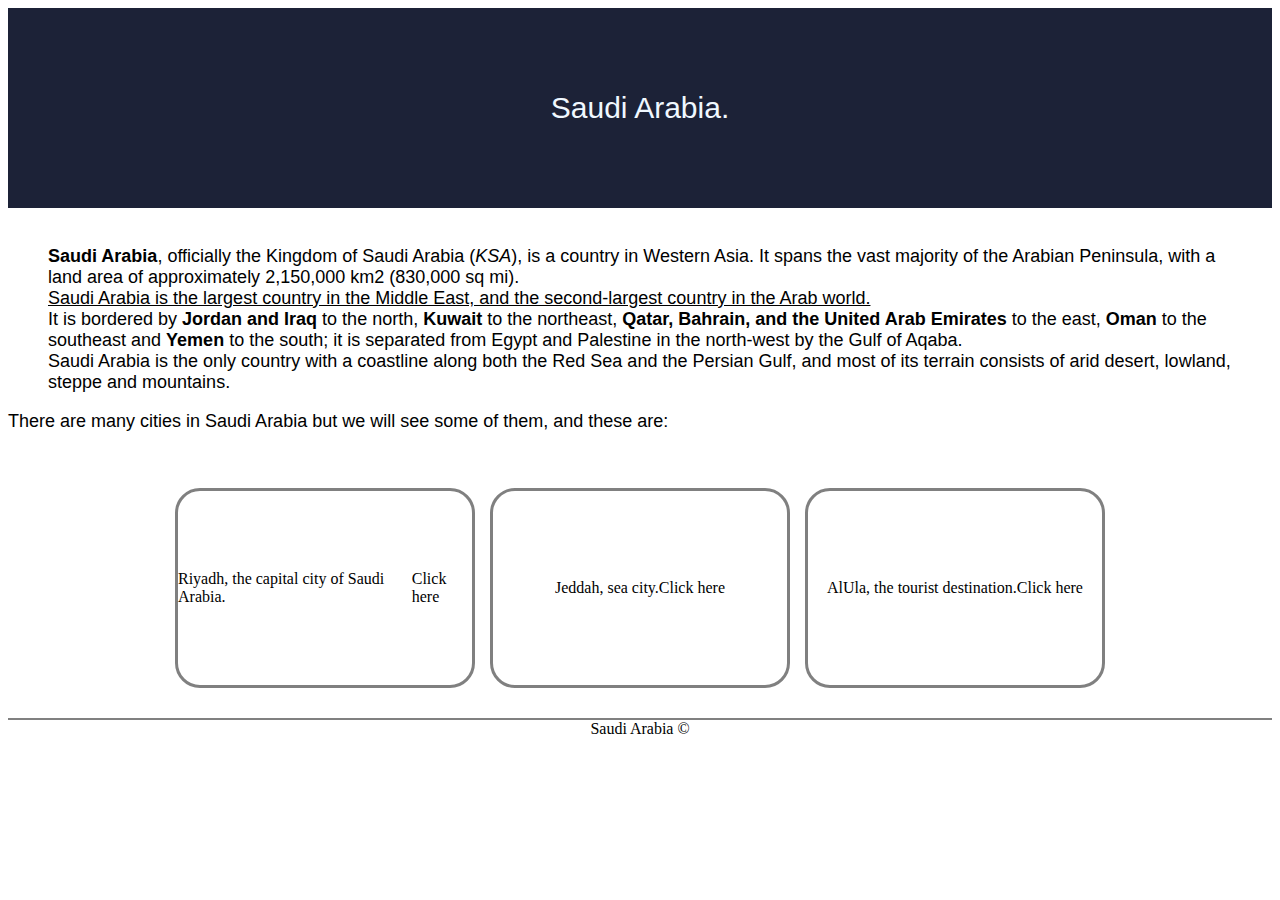
<file: index.html>
<!DOCTYPE html>
<html lang="en">
  <head>
    <meta charset="UTF-8" />
    <meta http-equiv="X-UA-Compatible" content="IE=edge" />
    <meta name="viewport" content="width=device-width, initial-scale=1.0" />
    <title>Blog</title>
    <link href="CSS/indexStyle.css" rel="stylesheet" />
  </head>
  <body>
    <nav class="header">Saudi Arabia.</nav>
    <header class="text">
      <blockquote cite="https://en.wikipedia.org/wiki/Saudi_Arabia">
        <b>Saudi Arabia</b>, officially the Kingdom of Saudi Arabia
        (<em>KSA</em>), is a country in Western Asia. It spans the vast majority
        of the Arabian Peninsula, with a land area of approximately 2,150,000
        km2 (830,000 sq mi). <br />
        <u>
          Saudi Arabia is the largest country in the Middle East, and the
          second-largest country in the Arab world.
        </u>
        <br />
        It is bordered by <b>Jordan and Iraq</b> to the north, <b>Kuwait</b> to
        the northeast, <b>Qatar, Bahrain, and the United Arab Emirates</b> to
        the east, <b>Oman</b> to the southeast and <b>Yemen</b> to the south; it
        is separated from Egypt and Palestine in the north-west by the Gulf of
        Aqaba.<br />
        Saudi Arabia is the only country with a coastline along both the Red Sea
        and the Persian Gulf, and most of its terrain consists of arid desert,
        lowland, steppe and mountains. <br />
      </blockquote>
      <p>
        There are many cities in Saudi Arabia but we will see some of them, and
        these are:
      </p>
    </header>
    <br />
    <div class="conatiner">
      <div class="box" id="one">
        Riyadh, the capital city of Saudi Arabia.
        <a href="pages/Riyadh.html">Click here</a>
      </div>
      <div class="box" id="two">
        Jeddah, sea city.<a href="pages/Jeddah.html">Click here</a>
      </div>
      <div class="box" id="three">
        AlUla, the tourist destination.
        <a href="pages/AlUla.html">Click here</a>
      </div>
    </div>
    <footer>Saudi Arabia ©</footer>
  </body>
</html>
</file>
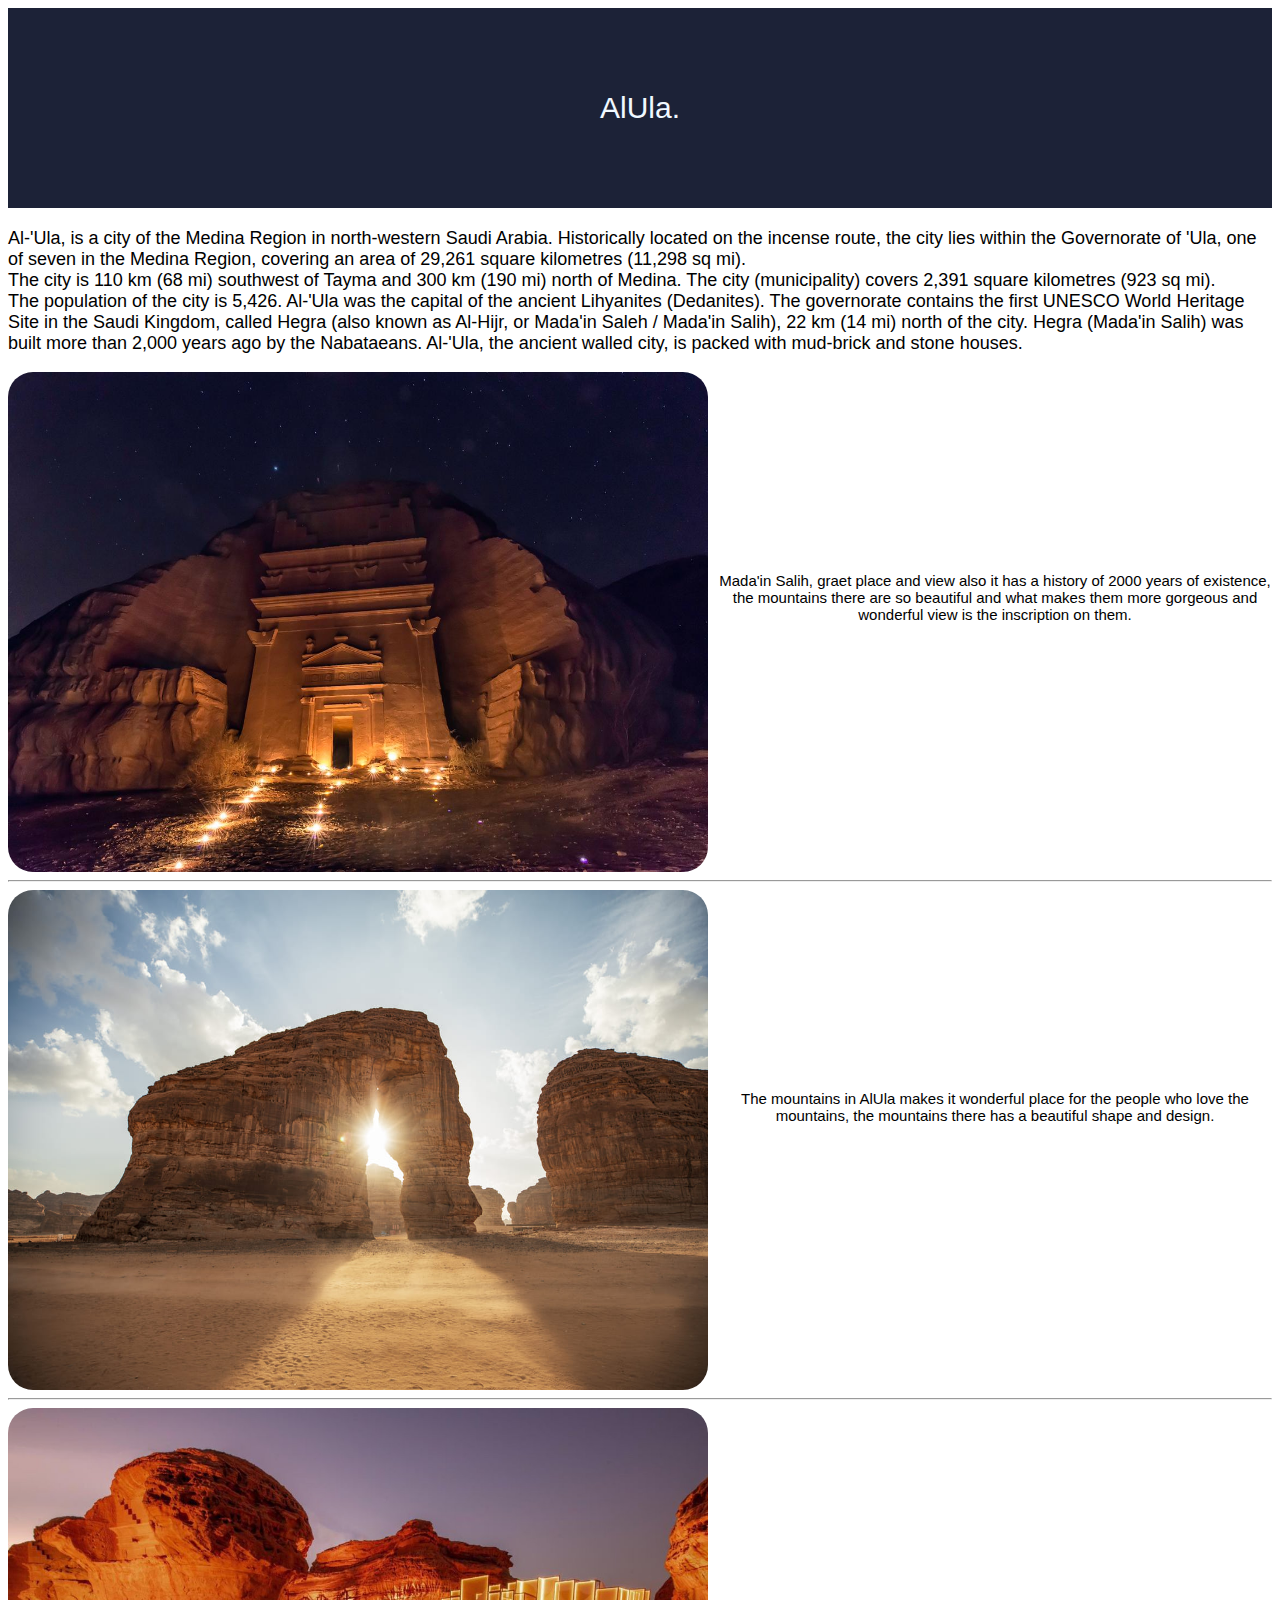
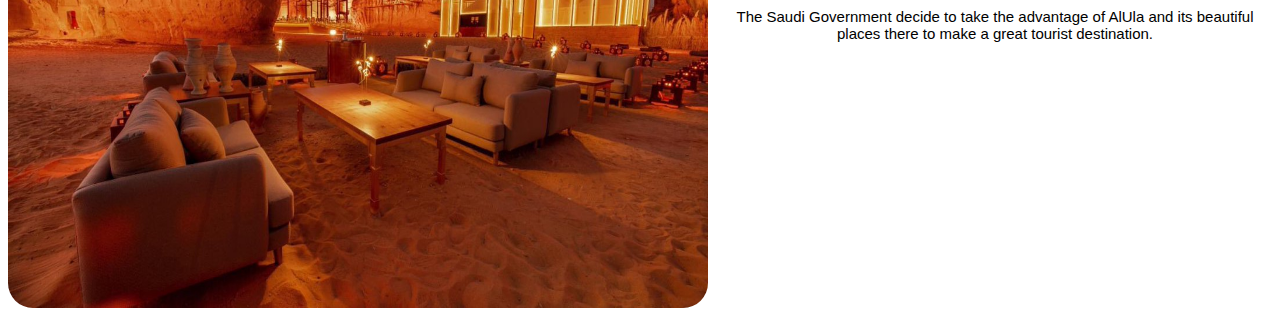
<file: AlUla.html>
<!DOCTYPE html>
<html lang="en">
  <head>
    <meta charset="UTF-8" />
    <meta http-equiv="X-UA-Compatible" content="IE=edge" />
    <meta name="viewport" content="width=device-width, initial-scale=1.0" />
    <title>AlUla</title>
    <link rel="stylesheet" href="Cities.css" />
  </head>
  <body>
    <nav class="header">AlUla.</nav>
    <div class="text">
      Al-'Ula, is a city of the Medina Region in north-western Saudi Arabia.
      Historically located on the incense route, the city lies within the
      Governorate of 'Ula, one of seven in the Medina Region, covering an area
      of 29,261 square kilometres (11,298 sq mi).<br />
      The city is 110 km (68 mi) southwest of Tayma and 300 km (190 mi) north of
      Medina. The city (municipality) covers 2,391 square kilometres (923 sq
      mi).<br />
      The population of the city is 5,426. Al-'Ula was the capital of the
      ancient Lihyanites (Dedanites). The governorate contains the first UNESCO
      World Heritage Site in the Saudi Kingdom, called Hegra (also known as
      Al-Hijr, or Mada'in Saleh / Mada'in Salih), 22 km (14 mi) north of the
      city. Hegra (Mada'in Salih) was built more than 2,000 years ago by the
      Nabataeans. Al-'Ula, the ancient walled city, is packed with mud-brick and
      stone houses.
    </div>
    <br />
    <div class="container">
      <img src="images/AlUla5.jpeg" alt="Mada'inSalih" />
      <div class="img-text">
        Mada'in Salih, graet place and view also it has a history of 2000 years
        of existence, the mountains there are so beautiful and what makes them
        more gorgeous and wonderful view is the inscription on them.
      </div>
    </div>
    <hr />
    <div class="container">
      <img src="images/Alula4.jpeg" alt="AlUlaMountains" />
      <div class="img-text">
        The mountains in AlUla makes it wonderful place for the people who love
        the mountains, the mountains there has a beautiful shape and design.
      </div>
    </div>
    <hr />
    <div class="container">
      <img src="images/AlUla2.jpeg" alt="AlUlaPlace" />
      <div class="img-text">
        The Saudi Government decide to take the advantage of AlUla and its
        beautiful places there to make a great tourist destination.
      </div>
    </div>
  </body>
</html>
</file>
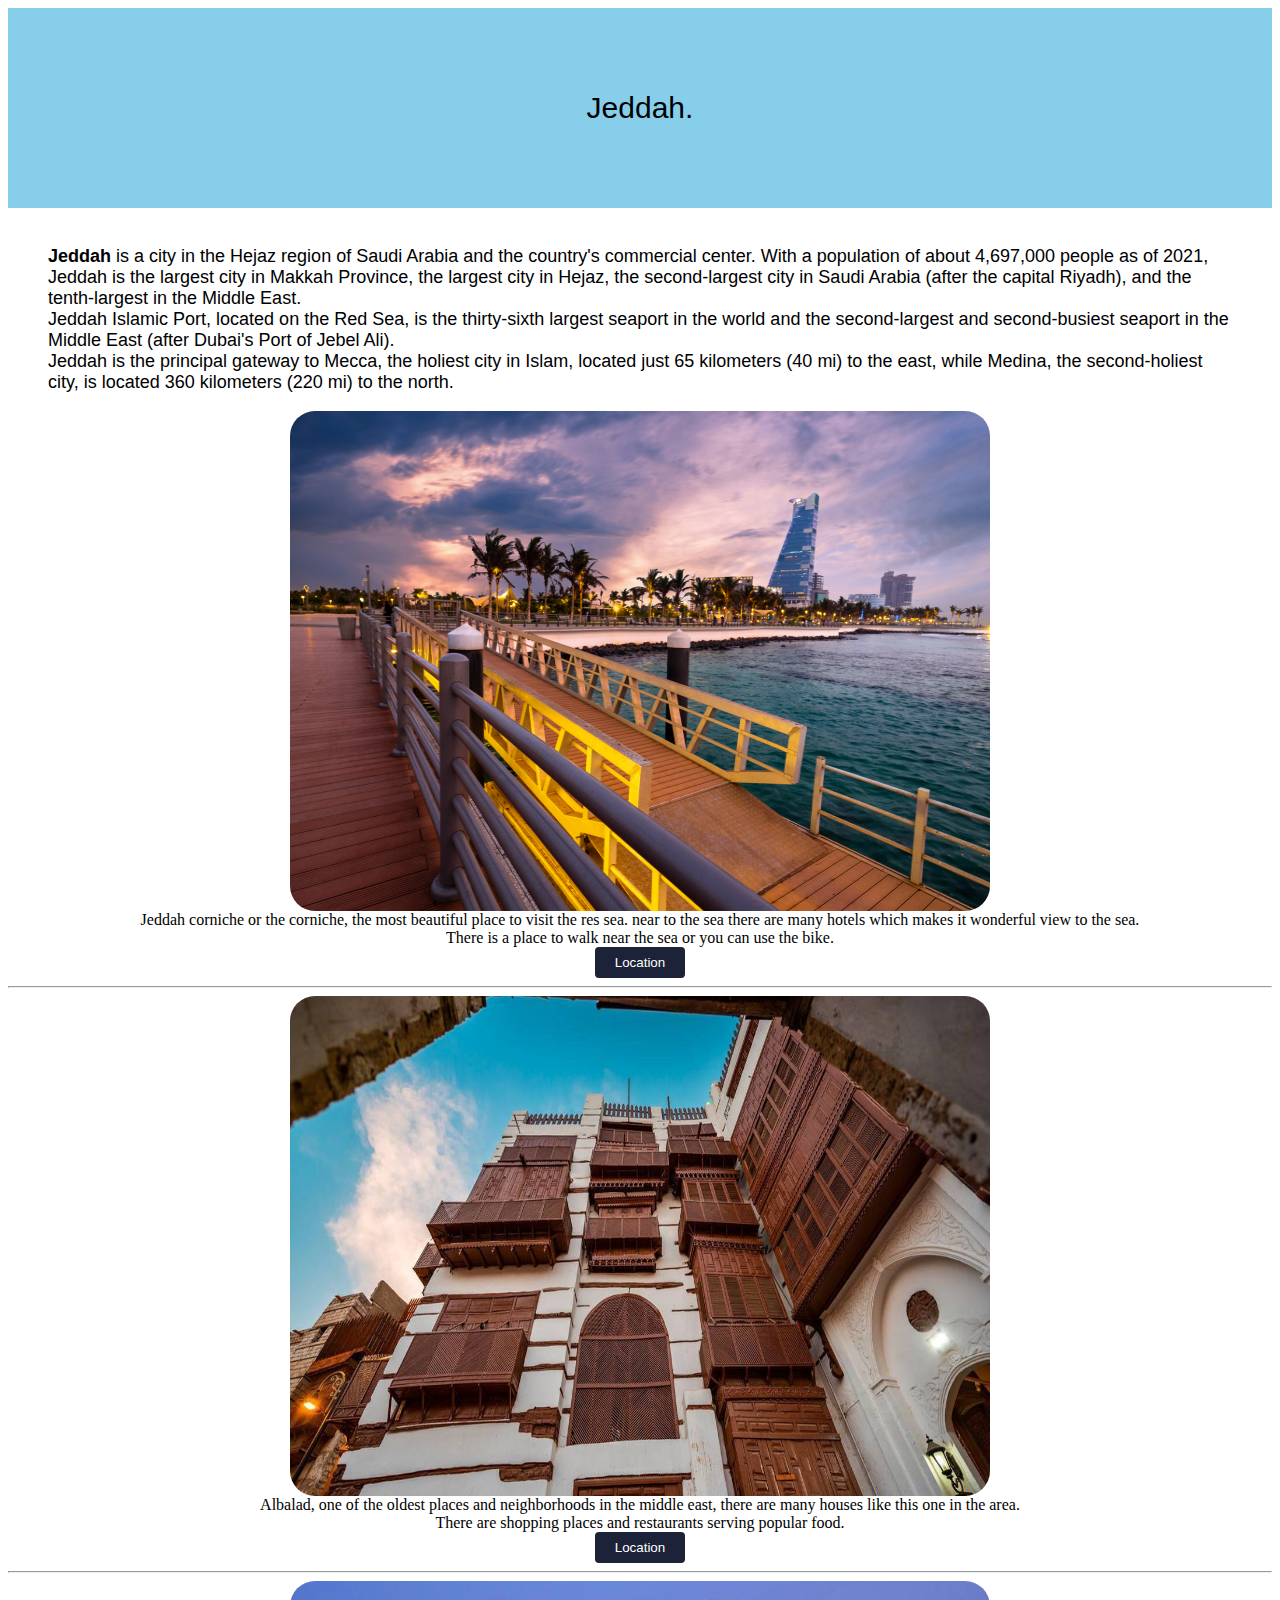
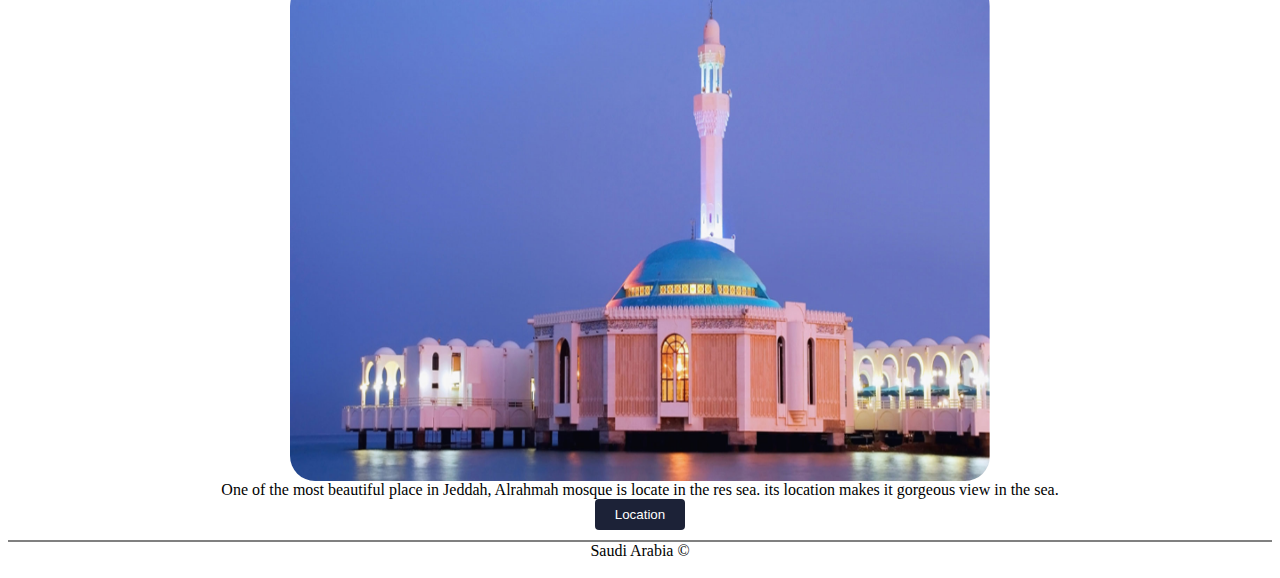
<file: Jeddah.html>
<!DOCTYPE html>
<html lang="en">
  <head>
    <meta charset="UTF-8" />
    <meta http-equiv="X-UA-Compatible" content="IE=edge" />
    <meta name="viewport" content="width=device-width, initial-scale=1.0" />
    <title>Jeddah</title>
    <link rel="stylesheet" href="/CSS/jeddahStyle.css" />
  </head>
  <body>
    <nav class="header jeddahBg">Jeddah.</nav>
    <header class="text">
      <blockquote cite="https://en.wikipedia.org/wiki/Jeddah">
        <b>Jeddah</b> is a city in the Hejaz region of Saudi Arabia and the
        country's commercial center. With a population of about 4,697,000 people
        as of 2021, Jeddah is the largest city in Makkah Province, the largest
        city in Hejaz, the second-largest city in Saudi Arabia (after the
        capital Riyadh), and the tenth-largest in the Middle East.<br />
        Jeddah Islamic Port, located on the Red Sea, is the thirty-sixth largest
        seaport in the world and the second-largest and second-busiest seaport
        in the Middle East (after Dubai's Port of Jebel Ali).<br />
        Jeddah is the principal gateway to Mecca, the holiest city in Islam,
        located just 65 kilometers (40 mi) to the east, while Medina, the
        second-holiest city, is located 360 kilometers (220 mi) to the north.
      </blockquote>
    </header>
    <div>
      <div class="boox">
        <img src="images/Jeddah1.jpeg" alt="JeddahCorniche" />
        <figcaption>
          Jeddah corniche or the corniche, the most beautiful place to visit the
          res sea. near to the sea there are many hotels which makes it
          wonderful view to the sea.<br />
          There is a place to walk near the sea or you can use the bike.
        </figcaption>
        <button>Location</button>
      </div>
      <hr />
      <div class="boox">
        <img src="images/Jeddah2.jpeg" alt="Albalad" />
        <figcaption>
          Albalad, one of the oldest places and neighborhoods in the middle
          east, there are many houses like this one in the area.<br />
          There are shopping places and restaurants serving popular food.<br />
        </figcaption>
        <button>Location</button>
      </div>
      <hr />
      <div class="boox">
        <img src="images/Jeddah3.jpeg" alt="HeetCave" />
        <figcaption>
          One of the most beautiful place in Jeddah, Alrahmah mosque is locate
          in the res sea. its location makes it gorgeous view in the sea.<br />
        </figcaption>
        <button>Location</button>
      </div>
    </div>
    <footer>Saudi Arabia ©</footer>
  </body>
</html>
</file>
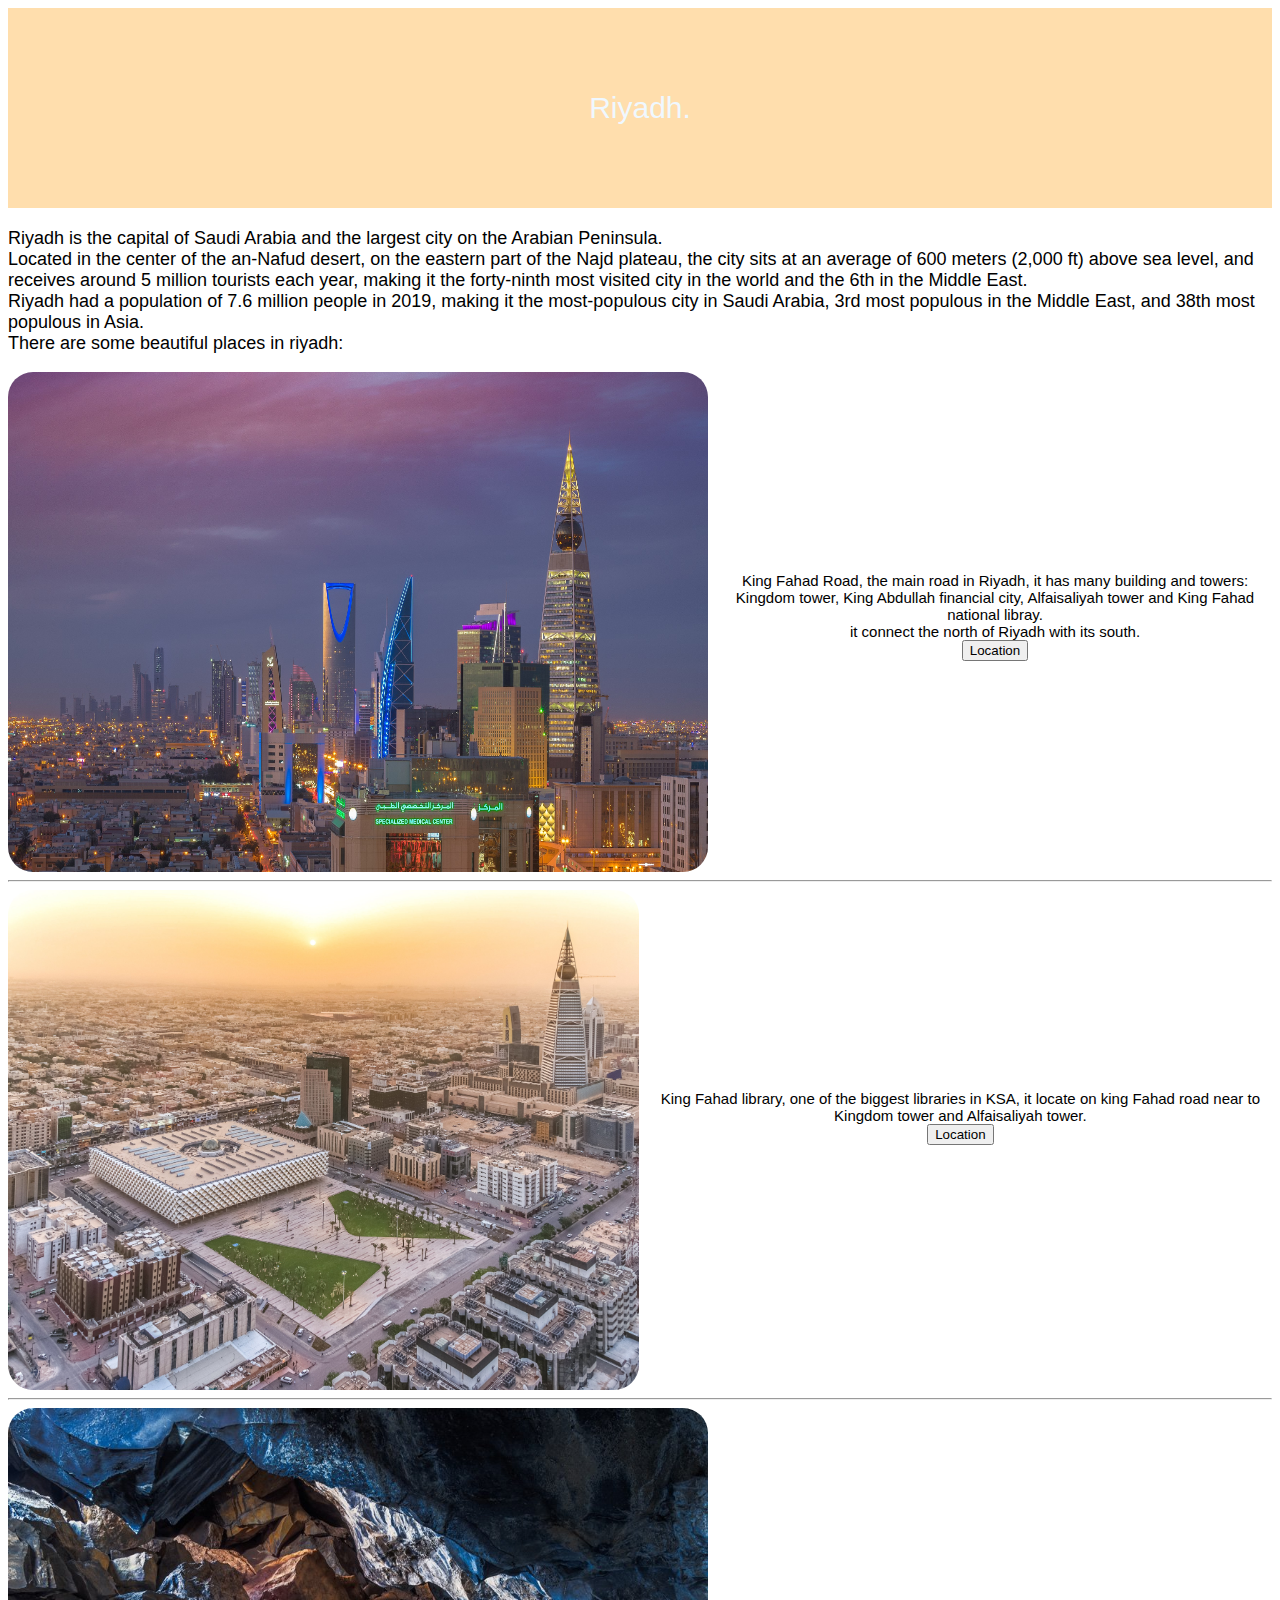
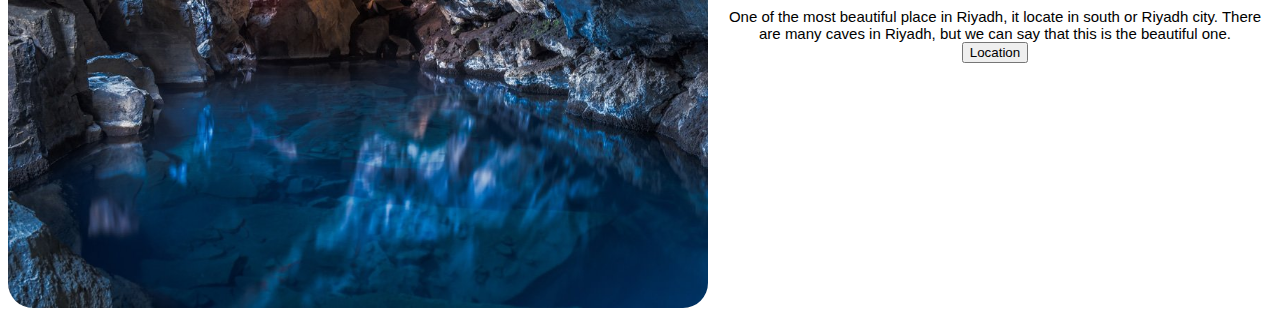
<file: Riyadh.html>
<!DOCTYPE html>
<html lang="en">
  <head>
    <meta charset="UTF-8" />
    <meta http-equiv="X-UA-Compatible" content="IE=edge" />
    <meta name="viewport" content="width=device-width, initial-scale=1.0" />
    <title>Riyadh</title>
    <link rel="stylesheet" href="Cities.css" />
  </head>
  <body>
    <nav class="header" style="background-color: navajowhite">Riyadh.</nav>
    <div class="text">
      Riyadh is the capital of Saudi Arabia and the largest city on the Arabian
      Peninsula.<br />
      Located in the center of the an-Nafud desert, on the eastern part of the
      Najd plateau, the city sits at an average of 600 meters (2,000 ft) above
      sea level, and receives around 5 million tourists each year, making it the
      forty-ninth most visited city in the world and the 6th in the Middle
      East.<br />
      Riyadh had a population of 7.6 million people in 2019, making it the
      most-populous city in Saudi Arabia, 3rd most populous in the Middle East,
      and 38th most populous in Asia.<br />
      There are some beautiful places in riyadh:
    </div>
    <br />
    <div class="container">
      <img src="images/Riyadh2.jpeg" alt="RiyadhMainRoad" />
      <div class="img-text">
        King Fahad Road, the main road in Riyadh, it has many building and
        towers: Kingdom tower, King Abdullah financial city, Alfaisaliyah tower
        and King Fahad national libray. <br />
        it connect the north of Riyadh with its south.<br />
        <button>Location</button>
      </div>
    </div>
    <hr />
    <div class="container">
      <img src="images/Riyadh6.jpeg" alt="KingFahadLibrary" />
      <div class="img-text">
        King Fahad library, one of the biggest libraries in KSA, it locate on
        king Fahad road near to Kingdom tower and Alfaisaliyah tower.<br />
        <button>Location</button>
      </div>
    </div>
    <hr />
    <div class="container">
      <img src="images/Riyadh7.jpeg" alt="HeetCave" />
      <div class="img-text">
        One of the most beautiful place in Riyadh, it locate in south or Riyadh
        city. There are many caves in Riyadh, but we can say that this is the
        beautiful one.<br />
        <button>Location</button>
      </div>
    </div>
  </body>
</html>
</file>
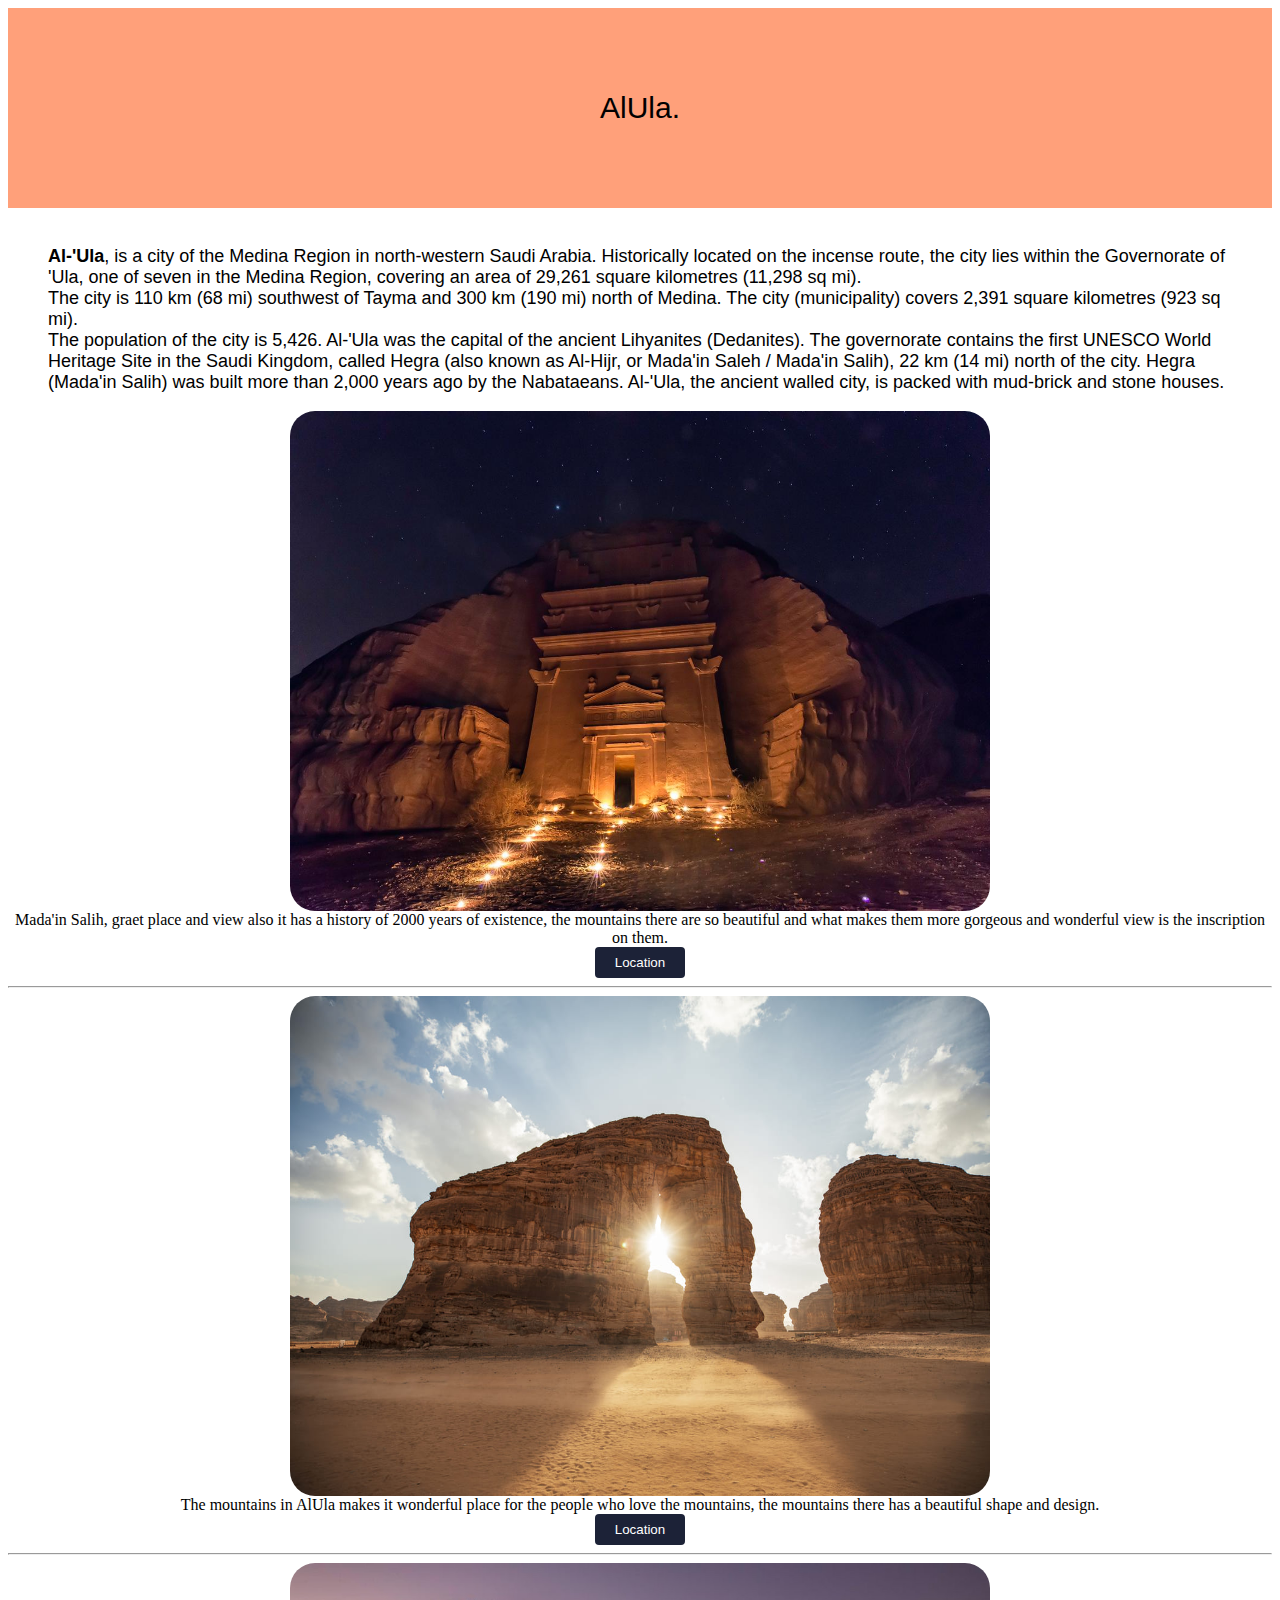
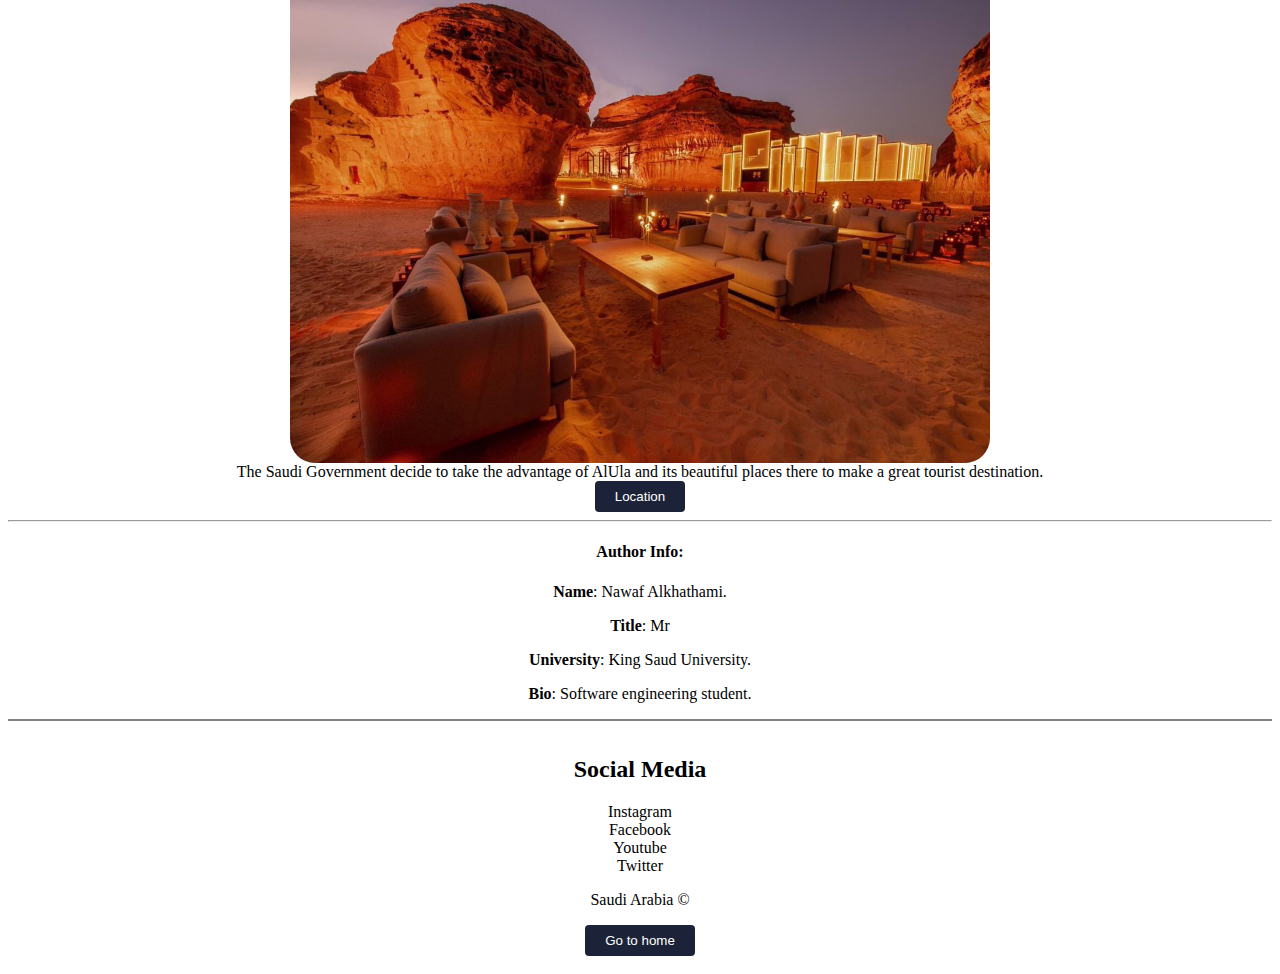
<file: pages/AlUla.html>
<!DOCTYPE html>
<html lang="en">
  <head>
    <meta charset="UTF-8" />
    <meta http-equiv="X-UA-Compatible" content="IE=edge" />
    <meta name="viewport" content="width=device-width, initial-scale=1.0" />
    <title>AlUla</title>
    <link rel="stylesheet" href="../CSS/alulaStyle.css" />
  </head>
  <body>
    <nav class="header alulaBg">AlUla.</nav>
    <header class="text">
      <blockquote cite="https://en.wikipedia.org/wiki/Al-'Ula">
        <b>Al-'Ula</b>, is a city of the Medina Region in north-western Saudi
        Arabia. Historically located on the incense route, the city lies within
        the Governorate of 'Ula, one of seven in the Medina Region, covering an
        area of 29,261 square kilometres (11,298 sq mi).<br />
        The city is 110 km (68 mi) southwest of Tayma and 300 km (190 mi) north
        of Medina. The city (municipality) covers 2,391 square kilometres (923
        sq mi).<br />
        The population of the city is 5,426. Al-'Ula was the capital of the
        ancient Lihyanites (Dedanites). The governorate contains the first
        UNESCO World Heritage Site in the Saudi Kingdom, called Hegra (also
        known as Al-Hijr, or Mada'in Saleh / Mada'in Salih), 22 km (14 mi) north
        of the city. Hegra (Mada'in Salih) was built more than 2,000 years ago
        by the Nabataeans. Al-'Ula, the ancient walled city, is packed with
        mud-brick and stone houses.
      </blockquote>
    </header>
    <div>
      <div class="boox">
        <img src="../images/AlUla5.jpeg" alt="Mada'inSalih" />
        <figcaption>
          Mada'in Salih, graet place and view also it has a history of 2000
          years of existence, the mountains there are so beautiful and what
          makes them more gorgeous and wonderful view is the inscription on
          them.<br />
        </figcaption>
        <button>Location</button>
      </div>
      <hr />
      <div class="boox">
        <img src="../images/Alula4.jpeg" alt="AlUlaMountains" />
        <figcaption>
          The mountains in AlUla makes it wonderful place for the people who
          love the mountains, the mountains there has a beautiful shape and
          design.<br />
        </figcaption>
        <button>Location</button>
      </div>
      <hr />
      <div class="boox">
        <img src="../images/AlUla2.jpeg" alt="AlUlaPlace" />
        <figcaption>
          The Saudi Government decide to take the advantage of AlUla and its
          beautiful places there to make a great tourist destination.<br />
        </figcaption>
        <button>Location</button>
      </div>
      <hr />
      <div class="boox">
        <h4>Author Info:</h4>
        <p><b>Name</b>: Nawaf Alkhathami.</p>
        <p><b>Title</b>: Mr</p>
        <p><b>University</b>: King Saud University.</p>
        <p><b>Bio</b>: Software engineering student.</p>
      </div>
    </div>
    <footer>
      <div class="footer-items">
        <h2>Social Media</h2>
        <a href="">Instagram</a>
        <a href="">Facebook</a>
        <a href="">Youtube</a>
        <a href="">Twitter</a>
      </div>
      <p>Saudi Arabia ©</p>
      <a href="../index.html">
        <button>Go to home</button>
      </a>
    </footer>
  </body>
</html>
</file>
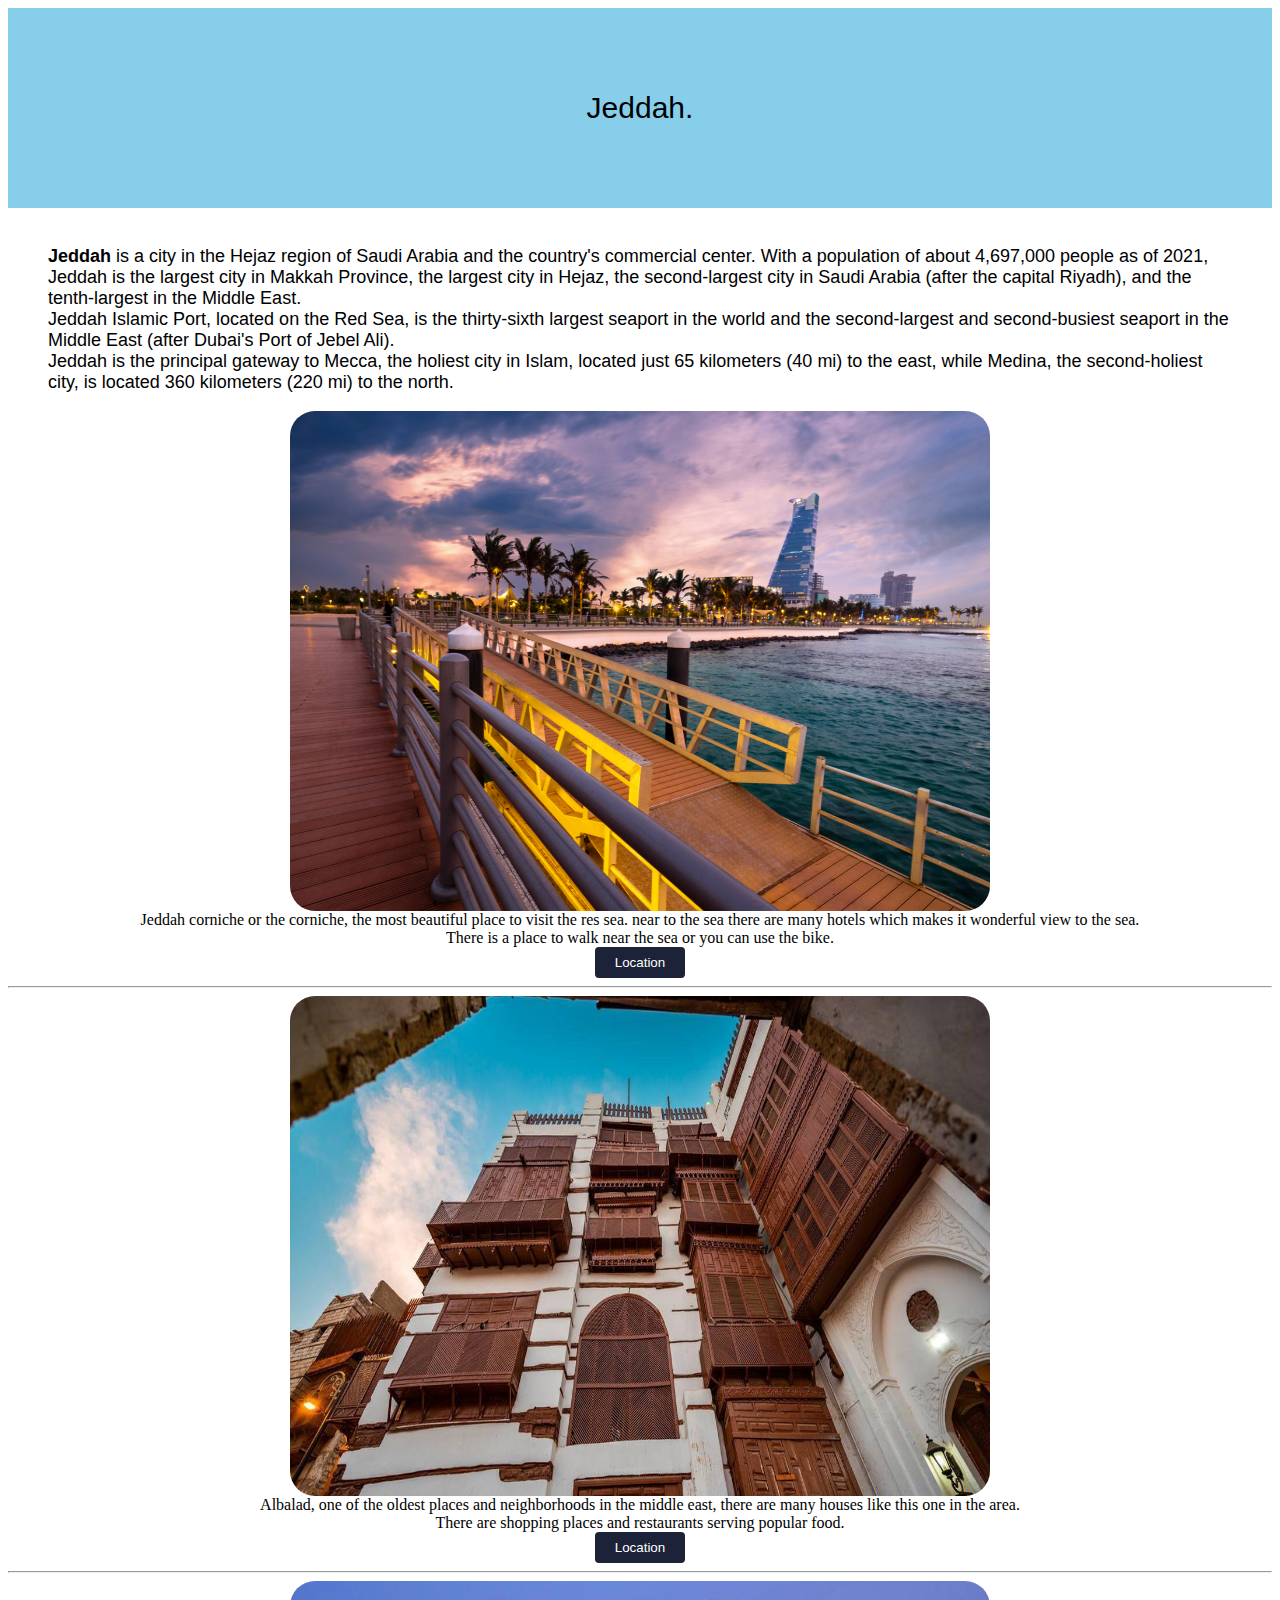
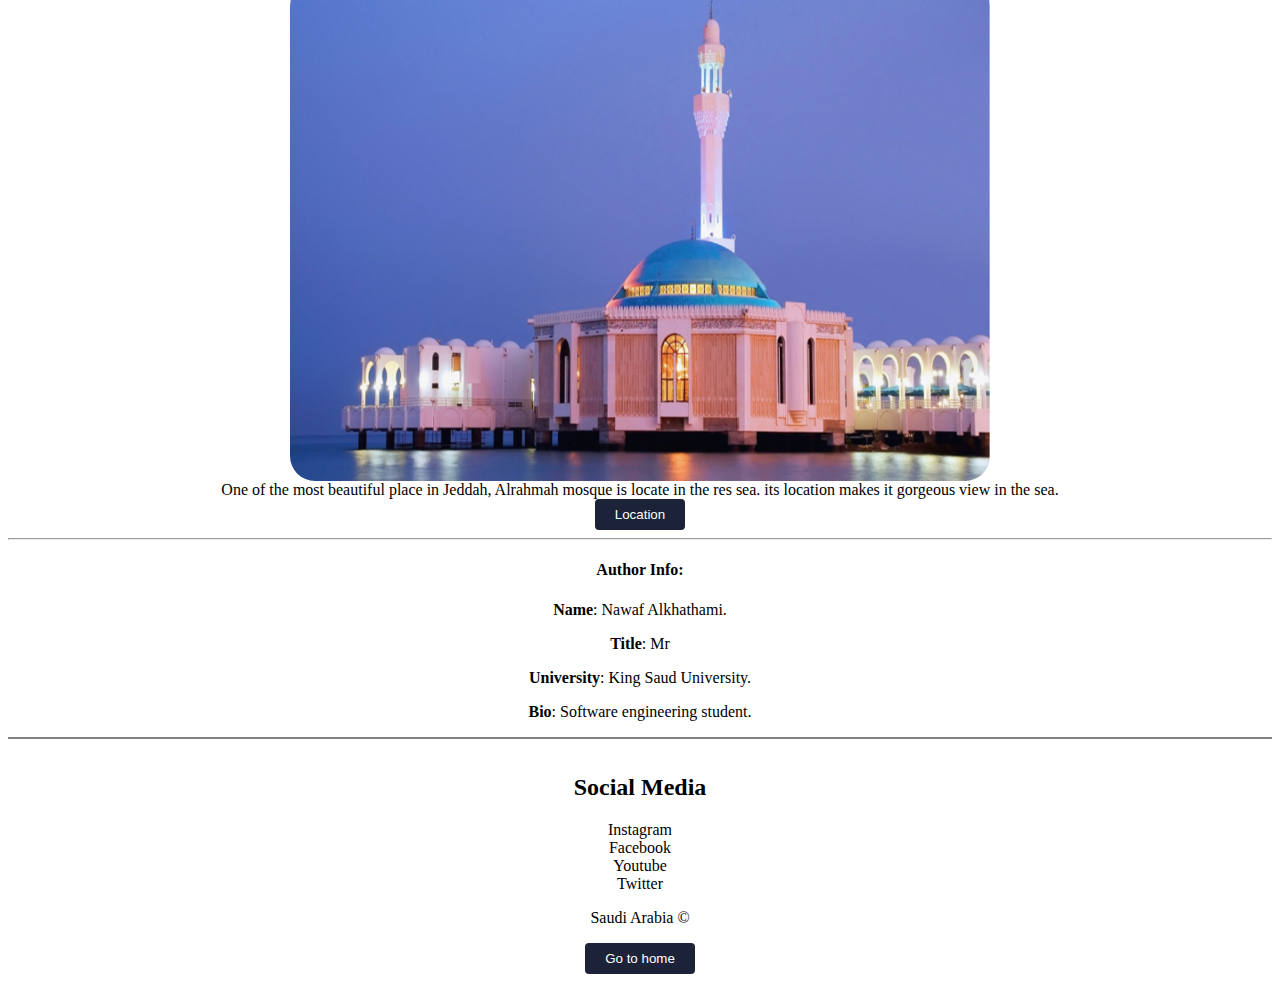
<file: pages/Jeddah.html>
<!DOCTYPE html>
<html lang="en">
  <head>
    <meta charset="UTF-8" />
    <meta http-equiv="X-UA-Compatible" content="IE=edge" />
    <meta name="viewport" content="width=device-width, initial-scale=1.0" />
    <title>Jeddah</title>
    <link rel="stylesheet" href="../CSS/jeddahStyle.css" />
  </head>
  <body>
    <nav class="header jeddahBg">Jeddah.</nav>
    <header class="text">
      <blockquote cite="https://en.wikipedia.org/wiki/Jeddah">
        <b>Jeddah</b> is a city in the Hejaz region of Saudi Arabia and the
        country's commercial center. With a population of about 4,697,000 people
        as of 2021, Jeddah is the largest city in Makkah Province, the largest
        city in Hejaz, the second-largest city in Saudi Arabia (after the
        capital Riyadh), and the tenth-largest in the Middle East.<br />
        Jeddah Islamic Port, located on the Red Sea, is the thirty-sixth largest
        seaport in the world and the second-largest and second-busiest seaport
        in the Middle East (after Dubai's Port of Jebel Ali).<br />
        Jeddah is the principal gateway to Mecca, the holiest city in Islam,
        located just 65 kilometers (40 mi) to the east, while Medina, the
        second-holiest city, is located 360 kilometers (220 mi) to the north.
      </blockquote>
    </header>
    <div>
      <div class="boox">
        <img src="../images/Jeddah1.jpeg" alt="JeddahCorniche" />
        <figcaption>
          Jeddah corniche or the corniche, the most beautiful place to visit the
          res sea. near to the sea there are many hotels which makes it
          wonderful view to the sea.<br />
          There is a place to walk near the sea or you can use the bike.
        </figcaption>
        <button>Location</button>
      </div>
      <hr />
      <div class="boox">
        <img src="../images/Jeddah2.jpeg" alt="Albalad" />
        <figcaption>
          Albalad, one of the oldest places and neighborhoods in the middle
          east, there are many houses like this one in the area.<br />
          There are shopping places and restaurants serving popular food.<br />
        </figcaption>
        <button>Location</button>
      </div>
      <hr />
      <div class="boox">
        <img src="../images/Jeddah3.jpeg" alt="mosque" />
        <figcaption>
          One of the most beautiful place in Jeddah, Alrahmah mosque is locate
          in the res sea. its location makes it gorgeous view in the sea.<br />
        </figcaption>
        <button>Location</button>
      </div>
      <hr />
      <div class="boox">
        <h4>Author Info:</h4>
        <p><b>Name</b>: Nawaf Alkhathami.</p>
        <p><b>Title</b>: Mr</p>
        <p><b>University</b>: King Saud University.</p>
        <p><b>Bio</b>: Software engineering student.</p>
      </div>
    </div>
    <footer>
      <div class="footer-items">
        <h2>Social Media</h2>
        <a href="">Instagram</a>
        <a href="">Facebook</a>
        <a href="">Youtube</a>
        <a href="">Twitter</a>
      </div>
      <p>Saudi Arabia ©</p>
      <a href="../index.html">
        <button>Go to home</button>
      </a>
    </footer>
  </body>
</html>
</file>
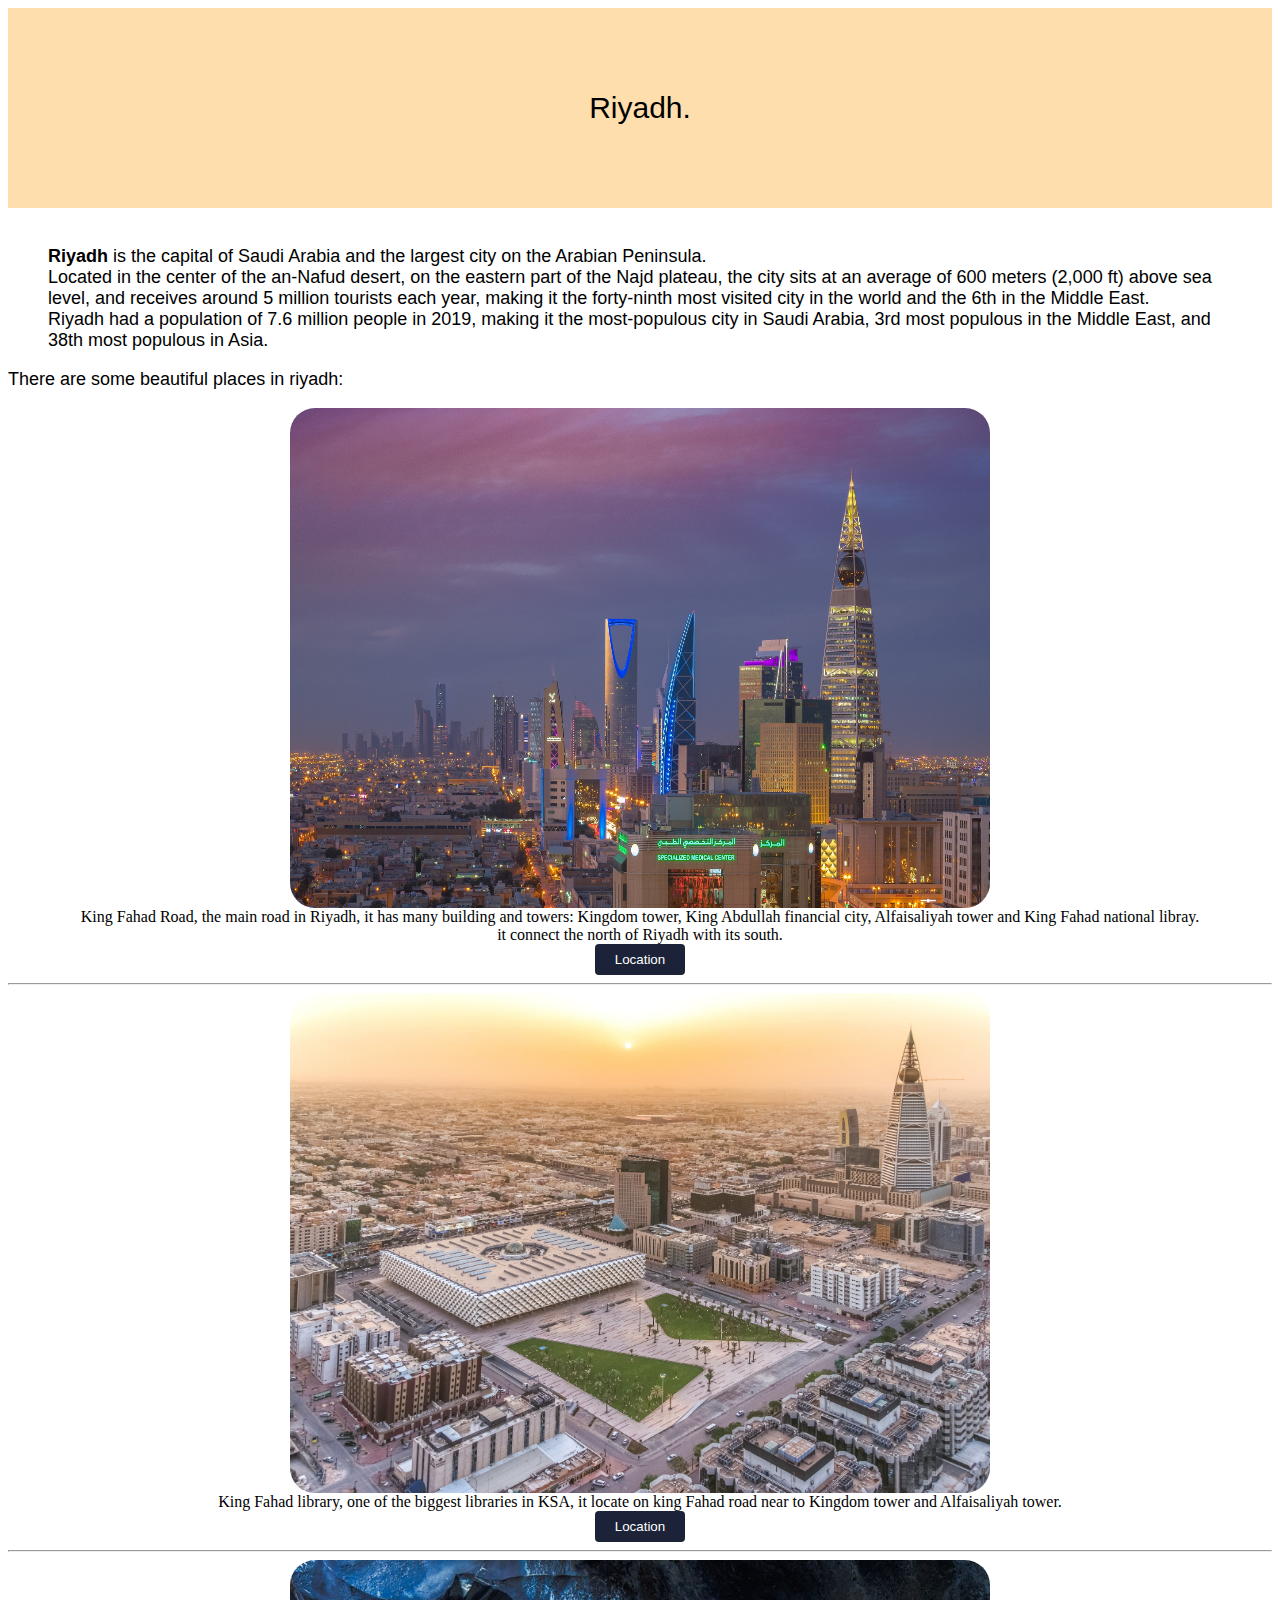
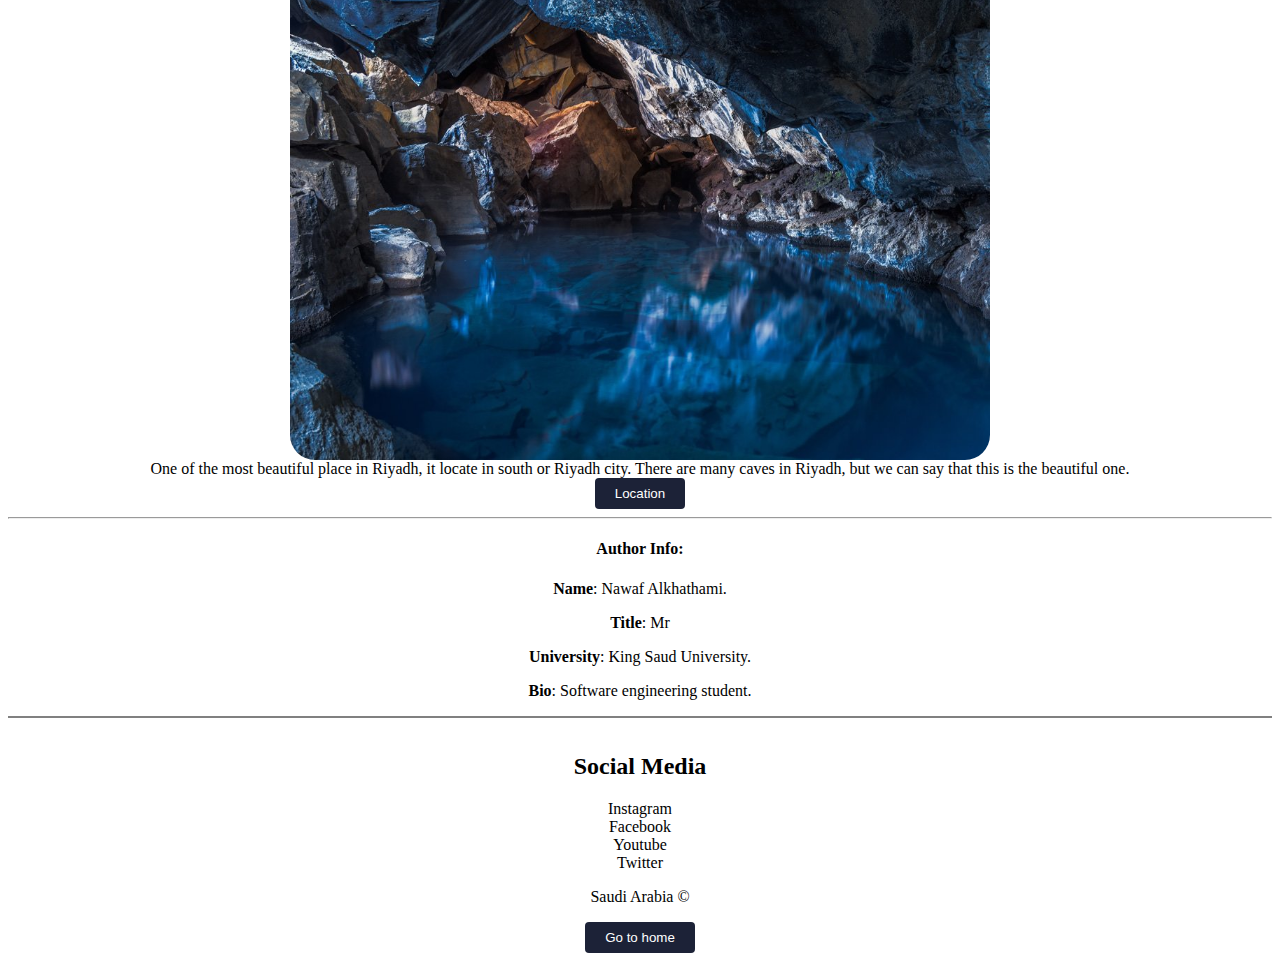
<file: pages/Riyadh.html>
<!DOCTYPE html>
<html lang="en">
  <head>
    <meta charset="UTF-8" />
    <meta http-equiv="X-UA-Compatible" content="IE=edge" />
    <meta name="viewport" content="width=device-width, initial-scale=1.0" />
    <title>Riyadh</title>
    <link rel="stylesheet" href="../CSS/riyadhStyle.css" />
  </head>
  <body>
    <nav class="header riyadhBg">Riyadh.</nav>
    <header class="text">
      <blockquote cite="https://en.wikipedia.org/wiki/Riyadh">
        <b>Riyadh</b> is the capital of Saudi Arabia and the largest city on the
        Arabian Peninsula.<br />
        Located in the center of the an-Nafud desert, on the eastern part of the
        Najd plateau, the city sits at an average of 600 meters (2,000 ft) above
        sea level, and receives around 5 million tourists each year, making it
        the forty-ninth most visited city in the world and the 6th in the Middle
        East.<br />
        Riyadh had a population of 7.6 million people in 2019, making it the
        most-populous city in Saudi Arabia, 3rd most populous in the Middle
        East, and 38th most populous in Asia.<br />
      </blockquote>
      <p>There are some beautiful places in riyadh:</p>
    </header>
    <div>
      <div class="boox">
        <img src="../images/Riyadh2.jpeg" alt="RiyadhMainRoad" />
        <figcaption>
          King Fahad Road, the main road in Riyadh, it has many building and
          towers: Kingdom tower, King Abdullah financial city, Alfaisaliyah
          tower and King Fahad national libray. <br />
          it connect the north of Riyadh with its south.
        </figcaption>
        <button>Location</button>
      </div>
      <hr />
      <div class="boox">
        <img src="../images/Riyadh6.jpeg" alt="KingFahadLibrary" />
        <figcaption>
          King Fahad library, one of the biggest libraries in KSA, it locate on
          king Fahad road near to Kingdom tower and Alfaisaliyah tower.
        </figcaption>
        <button>Location</button>
      </div>
      <hr />
      <div class="boox">
        <img src="../images/Riyadh7.jpeg" alt="HeetCave" />
        <figcaption>
          One of the most beautiful place in Riyadh, it locate in south or
          Riyadh city. There are many caves in Riyadh, but we can say that this
          is the beautiful one.
        </figcaption>
        <button>Location</button>
      </div>
      <hr />
      <div class="boox">
        <h4>Author Info:</h4>
        <p><b>Name</b>: Nawaf Alkhathami.</p>
        <p><b>Title</b>: Mr</p>
        <p><b>University</b>: King Saud University.</p>
        <p><b>Bio</b>: Software engineering student.</p>
      </div>
    </div>
    <footer>
      <div class="footer-items">
        <h2>Social Media</h2>
        <a href="">Instagram</a>
        <a href="">Facebook</a>
        <a href="">Youtube</a>
        <a href="">Twitter</a>
      </div>
      <p>Saudi Arabia ©</p>
      <a href="../index.html">
        <button>Go to home</button>
      </a>
    </footer>
  </body>
</html>
</file>
<file: CSS/indexStyle.css>
@import url(riyadhStyle.css);
@import url(jeddahStyle.css);
@import url(alulaStyle.css);

.box {
  display: flex;
  justify-content: center;
  align-items: center;
  border: 3px solid gray;
  border-radius: 25px;
}

.header {
  background-color: #1c2237;
  height: 80px;
  display: flex;
  align-items: center;
  justify-content: center;
  color: aliceblue;
  font-family: Arial, Helvetica, sans-serif;
  font-size: 30px;
  width: 100%;
  height: 200px;
  margin: 0;
}

.text {
  font-family: Arial, Helvetica, sans-serif;
  font-size: 18px;
  text-align: inherit;
  padding-top: 20px;
}

#one {
  grid-area: "top";
}

#two {
  grid-area: "top";
}

#three {
  grid-area: "top";
}

@media (min-width: 600px) and (max-width: 900px) {
  .conatiner {
    display: grid;
    grid-template-rows: 200px 200px;
    grid-template-columns: 300px 300px;
    grid-area: "top top" "top";
    grid-gap: 15px;
    justify-content: center;
    padding-top: 20px;
    padding-bottom: 20px;
  }
}
@media (min-width: 901px) {
  .conatiner {
    display: grid;
    grid-template-rows: 200px;
    grid-template-columns: 300px 300px 300px;
    grid-area: "top top top";
    grid-gap: 15px;
    justify-content: center;
    padding-top: 20px;
    padding-bottom: 20px;
  }
}

@media (min-width: 320px) and (max-width: 599px) {
  .conatiner {
    display: grid;
    grid-template-rows: 300px;
    grid-template-columns: 250px;
    grid-area: "top" "top" "top";
    grid-gap: 15px;
    height: 900px;
    justify-content: center;
    padding-top: 20px;
    padding-bottom: 20px;
  }
}
</file>
<file: Cities.css>
.header {
  background-color: #1c2237;
  height: 80px;
  display: flex;
  align-items: center;
  justify-content: center;
  color: aliceblue;
  font-family: Arial, Helvetica, sans-serif;
  font-size: 30px;
  width: 100%;
  height: 200px;
  margin: 0;
}

.text {
  font-family: Arial, Helvetica, sans-serif;
  font-size: 18px;
  text-align: inherit;
  padding-top: 20px;
}

.container {
  display: flex;
  align-items: flex-start;
  justify-content: center;
}

img {
  height: 500px;
  width: 700px;
  border-radius: 25px;
  vertical-align: middle;
  display: inline-block;
}

.img-text {
  font-family: Arial, Helvetica, sans-serif;
  font-size: 15px;
  padding-left: 10px;
  text-align: center;
  padding-top: 200px;
}
</file>
<file: CSS/jeddahStyle.css>
.header {
  height: 80px;
  display: flex;
  align-items: center;
  justify-content: center;
  font-family: Arial, Helvetica, sans-serif;
  font-size: 30px;
  width: 100%;
  height: 200px;
  margin: 0;
}

.jeddahBg {
  background-color: skyblue;
}

.text {
  font-family: Arial, Helvetica, sans-serif;
  font-size: 18px;
  text-align: inherit;
  padding-top: 20px;
}

.boox {
  text-align: center;
}

img {
  height: 500px;
  width: 700px;
  border-radius: 25px;
  display: inline-block;
}

.img-text {
  font-family: Arial, Helvetica, sans-serif;
  font-size: 15px;
  text-align: center;
}

button {
  padding: 8px 20px;
  border-radius: 4px;
  outline: none;
  border: none;
  cursor: pointer;
  white-space: nowrap;
  background: #1c2237;
  color: #fff;
}

button:hover {
  transition: all 0.3s ease-out;
  background: #f00946;
  color: #fff;
}

footer {
  border-top: 2px solid gray;
  text-align: center;
  margin-top: 10px;
  padding-bottom: 10px;
  align-items: center;
  justify-content: center;
}

.footer-items {
  display: flex;
  flex-direction: column;
  align-items: center;
  margin: 16px;
  text-align: center;
  box-sizing: border-box;
}
a {
  text-decoration: none;
  color: black;
}

a:hover {
  color: #f00946;
}

@media (min-width: 600px) and (max-width: 900px) {
  img {
    height: 300px;
    width: 500px;
    border-radius: 25px;
    vertical-align: middle;
    display: inline-block;
  }
  .img-text {
    font-family: Arial, Helvetica, sans-serif;
    font-size: 13px;
    padding-left: 10px;
    text-align: center;
    padding-top: 100px;
  }
}
@media (min-width: 901px) {
  img {
    height: 500px;
    width: 700px;
    border-radius: 25px;
    vertical-align: middle;
    display: inline-block;
  }
  .img-text {
    font-family: Arial, Helvetica, sans-serif;
    font-size: 15px;
    padding-left: 10px;
    text-align: center;
    padding-top: 200px;
  }
}
@media (min-width: 320px) and (max-width: 599px) {
  img {
    height: 150px;
    width: 250px;
    border-radius: 25px;
    vertical-align: middle;
    display: inline-block;
  }
  .img-text {
    font-family: Arial, Helvetica, sans-serif;
    font-size: 11px;
    padding-left: 10px;
    text-align: center;
    padding-top: 100px;
  }
}
</file>
<file: CSS/alulaStyle.css>
.header {
  height: 80px;
  display: flex;
  align-items: center;
  justify-content: center;
  font-family: Arial, Helvetica, sans-serif;
  font-size: 30px;
  width: 100%;
  height: 200px;
  margin: 0;
}

.alulaBg {
  background-color: lightsalmon;
}
.text {
  font-family: Arial, Helvetica, sans-serif;
  font-size: 18px;
  text-align: inherit;
  padding-top: 20px;
}

.boox {
  text-align: center;
}

img {
  height: 500px;
  width: 700px;
  border-radius: 25px;
  display: inline-block;
}

.img-text {
  font-family: Arial, Helvetica, sans-serif;
  font-size: 15px;
  text-align: center;
}

button {
  padding: 8px 20px;
  border-radius: 4px;
  outline: none;
  border: none;
  cursor: pointer;
  white-space: nowrap;
  background: #1c2237;
  color: #fff;
}

button:hover {
  transition: all 0.3s ease-out;
  background: #f00946;
  color: #fff;
}

footer {
  border-top: 2px solid gray;
  text-align: center;
  margin-top: 10px;
  padding-bottom: 10px;
  align-items: center;
  justify-content: center;
}

.footer-items {
  display: flex;
  flex-direction: column;
  align-items: center;
  margin: 16px;
  text-align: center;
  box-sizing: border-box;
}
a {
  text-decoration: none;
  color: black;
}

a:hover {
  color: #f00946;
}

@media (min-width: 600px) and (max-width: 900px) {
  img {
    height: 300px;
    width: 500px;
    border-radius: 25px;
    vertical-align: middle;
    display: inline-block;
  }
  .img-text {
    font-family: Arial, Helvetica, sans-serif;
    font-size: 13px;
    padding-left: 10px;
    text-align: center;
    padding-top: 100px;
  }
}
@media (min-width: 901px) {
  img {
    height: 500px;
    width: 700px;
    border-radius: 25px;
    vertical-align: middle;
    display: inline-block;
  }
  .img-text {
    font-family: Arial, Helvetica, sans-serif;
    font-size: 15px;
    padding-left: 10px;
    text-align: center;
    padding-top: 200px;
  }
}
@media (min-width: 320px) and (max-width: 599px) {
  img {
    height: 150px;
    width: 250px;
    border-radius: 25px;
    vertical-align: middle;
    display: inline-block;
  }
  .img-text {
    font-family: Arial, Helvetica, sans-serif;
    font-size: 11px;
    padding-left: 10px;
    text-align: center;
    padding-top: 100px;
  }
}
</file>
<file: CSS/riyadhStyle.css>
.header {
  height: 80px;
  display: flex;
  align-items: center;
  justify-content: center;
  font-family: Arial, Helvetica, sans-serif;
  font-size: 30px;
  width: 100%;
  height: 200px;
  margin: 0;
}

.riyadhBg {
  background-color: navajowhite;
}
.text {
  font-family: Arial, Helvetica, sans-serif;
  font-size: 18px;
  text-align: inherit;
  padding-top: 20px;
}

.boox {
  text-align: center;
}

img {
  height: 500px;
  width: 700px;
  border-radius: 25px;
  display: inline-block;
}

.img-text {
  font-family: Arial, Helvetica, sans-serif;
  font-size: 15px;
  text-align: center;
}

button {
  padding: 8px 20px;
  border-radius: 4px;
  outline: none;
  border: none;
  cursor: pointer;
  white-space: nowrap;
  background: #1c2237;
  color: #fff;
}

button:hover {
  transition: all 0.3s ease-out;
  background: #f00946;
  color: #fff;
}

footer {
  border-top: 2px solid gray;
  text-align: center;
  margin-top: 10px;
  padding-bottom: 10px;
  align-items: center;
  justify-content: center;
}

.footer-items {
  display: flex;
  flex-direction: column;
  align-items: center;
  margin: 16px;
  text-align: center;
  box-sizing: border-box;
}
a {
  text-decoration: none;
  color: black;
}

a:hover {
  color: #f00946;
}

@media (min-width: 600px) and (max-width: 900px) {
  img {
    height: 300px;
    width: 500px;
    border-radius: 25px;
    vertical-align: middle;
    display: inline-block;
  }
  .img-text {
    font-family: Arial, Helvetica, sans-serif;
    font-size: 13px;
    padding-left: 10px;
    text-align: center;
    padding-top: 100px;
  }
}
@media (min-width: 901px) {
  img {
    height: 500px;
    width: 700px;
    border-radius: 25px;
    vertical-align: middle;
    display: inline-block;
  }
  .img-text {
    font-family: Arial, Helvetica, sans-serif;
    font-size: 15px;
    padding-left: 10px;
    text-align: center;
    padding-top: 200px;
  }
}
@media (min-width: 320px) and (max-width: 599px) {
  img {
    height: 150px;
    width: 250px;
    border-radius: 25px;
    vertical-align: middle;
    display: inline-block;
  }
  .img-text {
    font-family: Arial, Helvetica, sans-serif;
    font-size: 11px;
    padding-left: 10px;
    text-align: center;
    padding-top: 100px;
  }
}
</file>
